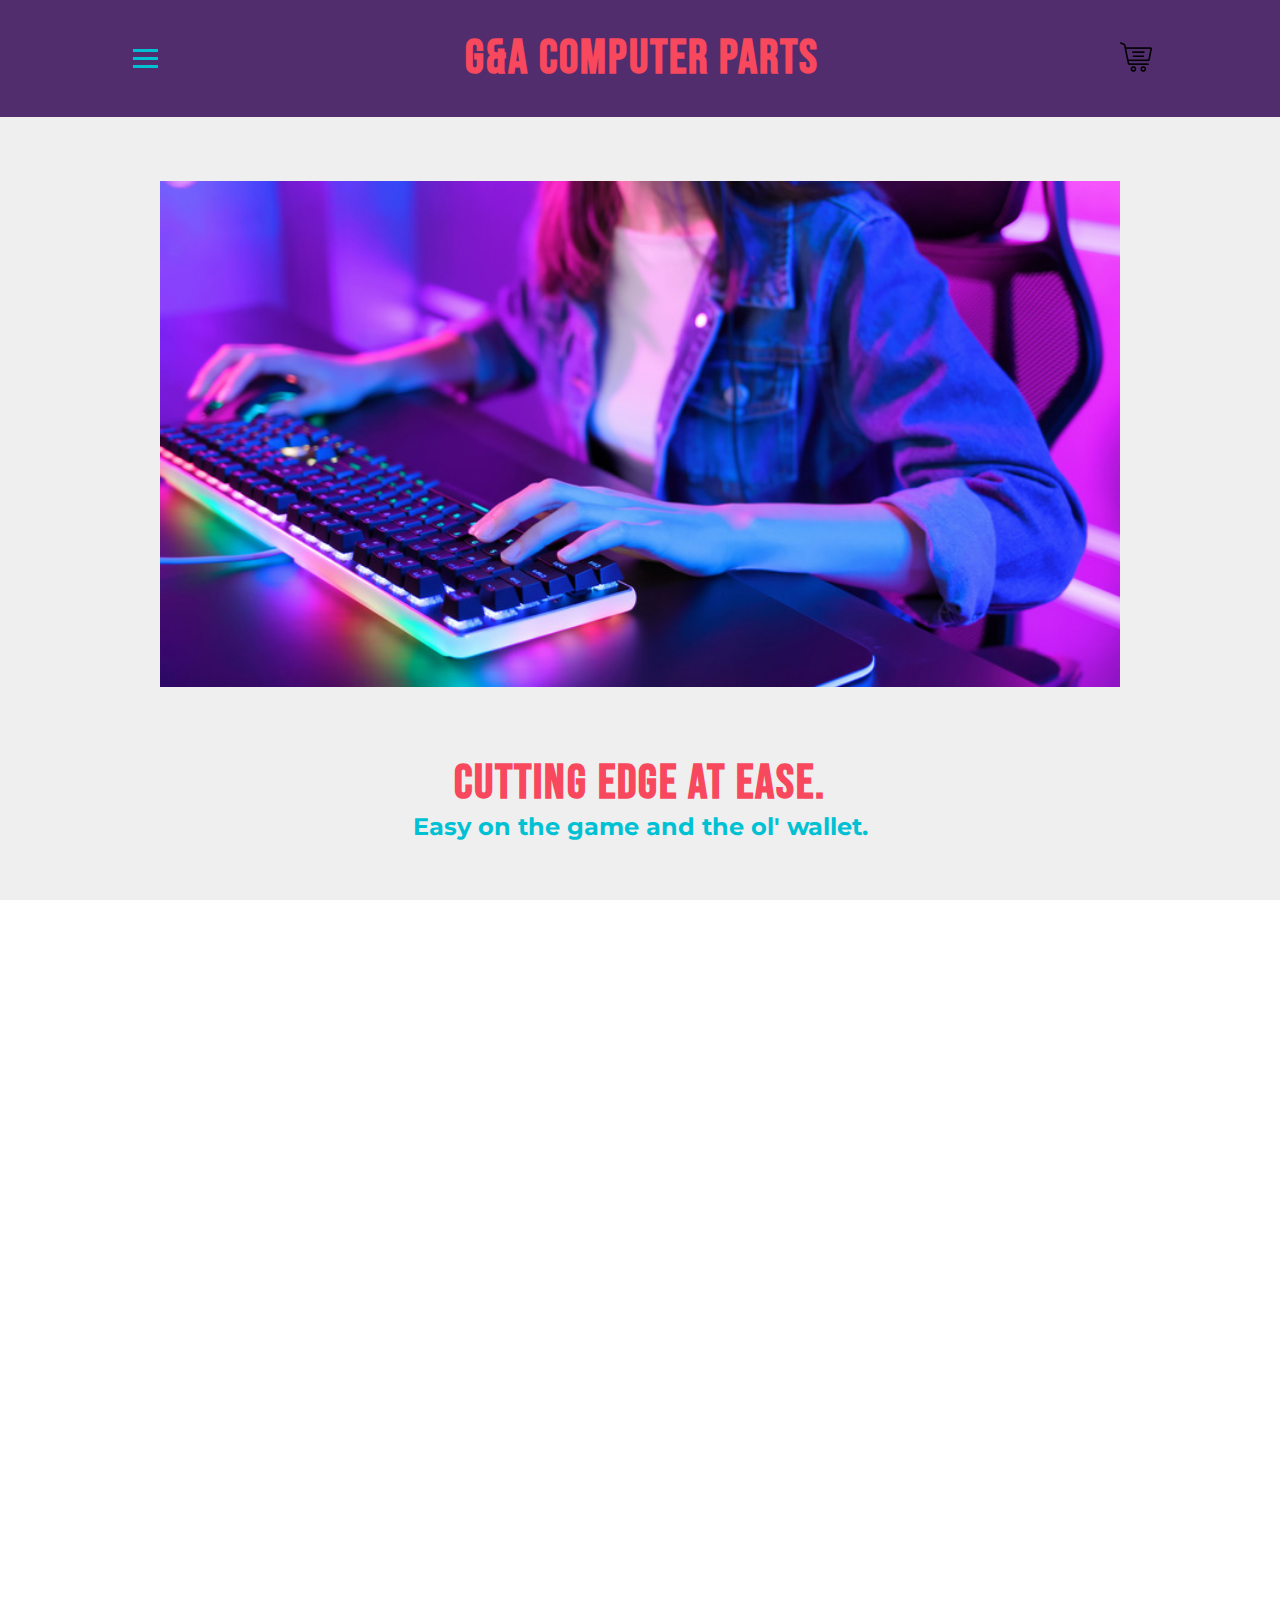
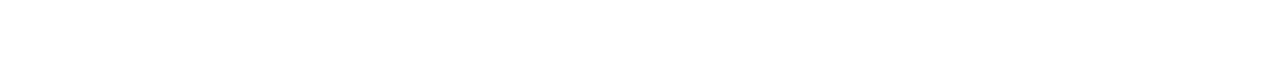
<file: index.html>
<!DOCTYPE html>
<html lang="en" xmlns="http://www.w3.org/1999/xhtml">
<head>
    <meta charset="UTF-8">
    <meta http-equiv="X-UA-Compatible" content="IE=edge">
    <meta name="viewport" content="width=device-width, initial-scale=1.0">
    <title>Online Web Store</title>
    <link rel="preconnect" href="https://fonts.googleapis.com">
    <link rel="preconnect" href="https://fonts.gstatic.com" crossorigin>
    <link href="https://fonts.googleapis.com/css2?family=Bebas+Neue&family=Montserrat&display=swap" rel="stylesheet">
    <link rel="stylesheet" href="css/styles.css">
    <script src="https://cdnjs.cloudflare.com/ajax/libs/jquery/3.6.0/jquery.min.js" integrity="sha512-894YE6QWD5I59HgZOGReFYm4dnWc1Qt5NtvYSaNcOP+u1T9qYdvdihz0PPSiiqn/+/3e7Jo4EaG7TubfWGUrMQ==" crossorigin="anonymous" referrerpolicy="no-referrer"></script>
</head>
<body>
    <header>
        <nav>
            <ul class="nav-links">
                <li><a href="#" class="nav-link">CPU</a></li>
                <li><a href="#" class="nav-link">GPU</a></li>
                <li><a href="#" class="nav-link">RAM</a></li>
                <li><a href="#" class="nav-link">SSD</a></li>
                <li><a href="#" class="nav-link">MB</a></li>
                <li><a href="#" class="nav-link">Case</a></li>
                <li><a href="#" class="nav-link">PS</a></li>
                <li><a href="#" class="nav-link">CS</a></li>
                <li><a href="#" class="nav-link">Monitors</a></li>
                <li><a href="#" class="nav-link">Keyboards</a></li>
                <li><a href="#" class="nav-link">Mice</a></li>
                <li><a href="#" class="nav-link">Speakers</a></li>
            </ul>

            <div class="burger-nav">
                <div class="line1"></div>
                <div class="line2"></div>
                <div class="line3"></div>
            </div>

            <a href="#" class="home-link"><h1>G&A Computer Parts</h1></a>
            
            <a href="#"><img class="shopping-cart-link" src="images/shopping-cart.png" alt="shopping-cart"></a>
        </nav>
    </header>

    <main></main>

    <footer>
        <div class="bottom-container">
            <a class="footer-link" href="home.html">Home</a>
            <a class="footer-link" href="aboutus.html">About us</a>

            <p class="copyright">© 2021 G&A Computer Parts.</p>

            <div class="contact">
	            <p>
                    Location: <b>London SW1A 1AA, UK</b>
                </p>
                <p>
                    Phone number: <b>202-456-1414</b>
                </p> 
                <p>
                    Email: <a class="email" href="mailto:GAComputerParts@gmail.com">GAComputerParts@gmail.com</a>
                </p>
            </div>
        </div>
	</footer>
   
    <script type="text/javascript" src="js/index.js"></script>
    <script type="text/javascript" src="js/shoppingcart.js"></script>
    <script type="text/javascript" src="js/search.js"></script>
</body>
</html>
</file>
<file: css/styles.css>
/* https://colorhunt.co/palette/512d6df8485eeeeeee00c1d4 */

* {
    box-sizing: border-box;
    margin: 0;
    padding: 0;
}

html {
    overflow-x: hidden;
}

body {
    font-family: 'Montserrat', sans-serif;
    display:flex; 
    flex-direction:column; 
    height: 100vh; 
    color: #EEEEEE;
    overflow-x: hidden;
}

footer {
    min-height: 50px;
    margin-top: auto; 
}

h1 {
    font-size: 3rem;
    font-family: 'Bebas Neue', cursive;
    color: #F8485E;
    letter-spacing: 2px;
}

h2 {
    font-size: 1.5rem;
    color: #00C1D4;
}

nav {
    display: flex;
    justify-content: space-between;
    align-items: center;
    padding: 30px 10%;
    background-color: #512D6D
}

a {
    font-family: 'Montserrat', sans-serif;
    font-size: 16px;
    font-weight: bold;
    color: #00C1D4;
    text-decoration: none;
}

td {
    text-align: center;
}

p {
    color: black;
}

#search {
    padding: 5px;
    font-family: 'Montserrat', sans-serif;
    border-radius: 10px;
}

#slider {
    width: 50%;
    display: grid;
}


#slider figure {
    position: relative;
    width: 500%;
    margin: 0;
    left: 0;
    animation: 20s slider infinite;
}

#slider figure img {
    width: 20%;
    float: left;
}

#landing {
    display: grid;
    text-align: center;
    background-color: #EFEFEF;
    padding-top: 5%;
}

#aboutinfo {
    padding: 32px;
    width: 90%;
    margin: auto;
    text-align: center;
    font-family: 'Montserrat', sans-serif;
    color: #00C1D4;
}

#product-table {
    width: 80%;
    align-items: center;
}

@keyframes slider {
    0% {
        left: 0;
    }
    20% {
        left: 0;
    }
    25% {
        left: -100%;
    }
    45% {
        left: -100%;
    }
    50% {
        left: -200%;
    }
    70% {
        left: -200%;
    }
    75% {
        left: -300%;
    }
    95% {
        left: -300%;
    }
}

.checkout-btn {
    display: flex;
    justify-content: center;
    margin: auto;
    background: linear-gradient(top, #11CDD4, #11999E);
    background: linear-gradient(to bottom, #11CDD4, #11999E);
    margin-top: 5%;
    margin-bottom: 5%;
    border-radius: 8px;
    height: 1%;
    line-height: 14px;
    color: #FFFFFF;
    font-family: 'Montserrat', sans-serif;
    width: 25%;
    font-size: 20px;
    font-weight: bold;
    padding-top: 16px;
    padding-bottom: 16px;
    box-shadow: 1px 1px 0 0 #000000;
    text-shadow: 1px 1px 20px #000000;
    cursor: pointer;

}

.browse-btn {
    display: flex;
    justify-content: center;
    margin: auto;
    background: linear-gradient(top, #11CDD4, #11999E);
    background: linear-gradient(to bottom, #11CDD4, #11999E);
    margin-top: 5%;
    margin-bottom: 5%;
    border-radius: 8px;
    height: 1%;
    line-height: 14px;
    color: #FFFFFF;
    font-family: 'Montserrat', sans-serif;
    width: 25%;
    font-size: 20px;
    font-weight: bold;
    padding-top: 16px;
    padding-bottom: 32px;
    box-shadow: 1px 1px 0 0 #000000;
    text-shadow: 1px 1px 20px #000000;
    cursor: pointer;
}

.search-container {
    background-color: #2196F3;
}

.grid-container {
    display: grid;
    grid-template-columns: auto auto auto;
    padding: 10px;
}

.grid-item {
    color: black;
    background-color: rgba(255, 255, 255, 0.8);
    border: 1px solid rgba(0, 0, 0, 0.8);
    padding: 5%;
    font-size: 30px;
    text-align: center;
    margin: 5%;
}

.product-desc {
    font-size: 1rem;
}

.product-img {
    width: 100px;
    height: 100px;
    object-fit: contain;
}

.price {
    color: grey;
    padding: 5%;
}

.bottom-container {
    font-family: 'Montserrat', sans-serif;
    text-align: center;
    background-color: #00C1D4;
    padding-top: 32px;
    padding-bottom: 8px;
}

.footer-link {
    color: #1ff8ff;
    font-weight: bold;
    margin: auto 16px auto 16px;
}

.copyright {
    color: white;
    font-size: 0.75rem;
    padding: 20px 0;
}

.contact {
    font-size: 0.75rem;
}

.email {
    font-weight: bold;
    font-size: 0.75rem;
    color: white;
}

.slogan {
    padding-top: 5%;
}

.gaming-img {
    width: 75%;
    object-fit: contain;
}

.search-bar {
    padding-top: 10px;
    display: flex;
    justify-content: center;
}

.category-selector {
    padding-top: 10px;
    display: flex;
    justify-content: center;
}

.nav-links {
    list-style: none;
    justify-content: space-around;
    display: none;
    flex-direction: column;
    align-items: center;
    position: absolute;
    left: 0;
    height: 92vh;
    top: 0;
    padding-top: 12vh;
    background-color: #512D6D;
    width: 25%;
    z-index: 1;
}

.nav-links li a {
    transition: all 0.3s ease 0s;
}

.nav-links li a:hover {
    color: #F8485E
}

.burger-nav {
    display: block;
    z-index: 2;
}

.burger-nav div {
    width: 25px;
    height: 3px;
    background-color: #00C1D4;
    margin: 5px;
    transition: all 0.3s ease;
}

.home-link {
    z-index: 3;
}

/* Mobile */
@media screen and (max-width: 768px) {
    h1 {
        font-size: 1.75rem;
    }
    
    h2 {
        font-size: 1rem;
    }

    p {
        font-size: 1rem;
    }

    #landing {
        padding: 0;
    }

    .grid-container {
        grid-template-columns: auto auto;
    }

    .gaming-img {
        width: 100%;
    }

    .nav-links {
        width: 50%;
    }
}

.nav-active {
    display: flex;
}

.toggle .line1 {
    transform: rotate(-45deg) translate(-5px, 6px);
}

.toggle .line2 {
    opacity: 0;
}

.toggle .line3 {
    transform: rotate(45deg) translate(-5px, -6px);
}
</file>
